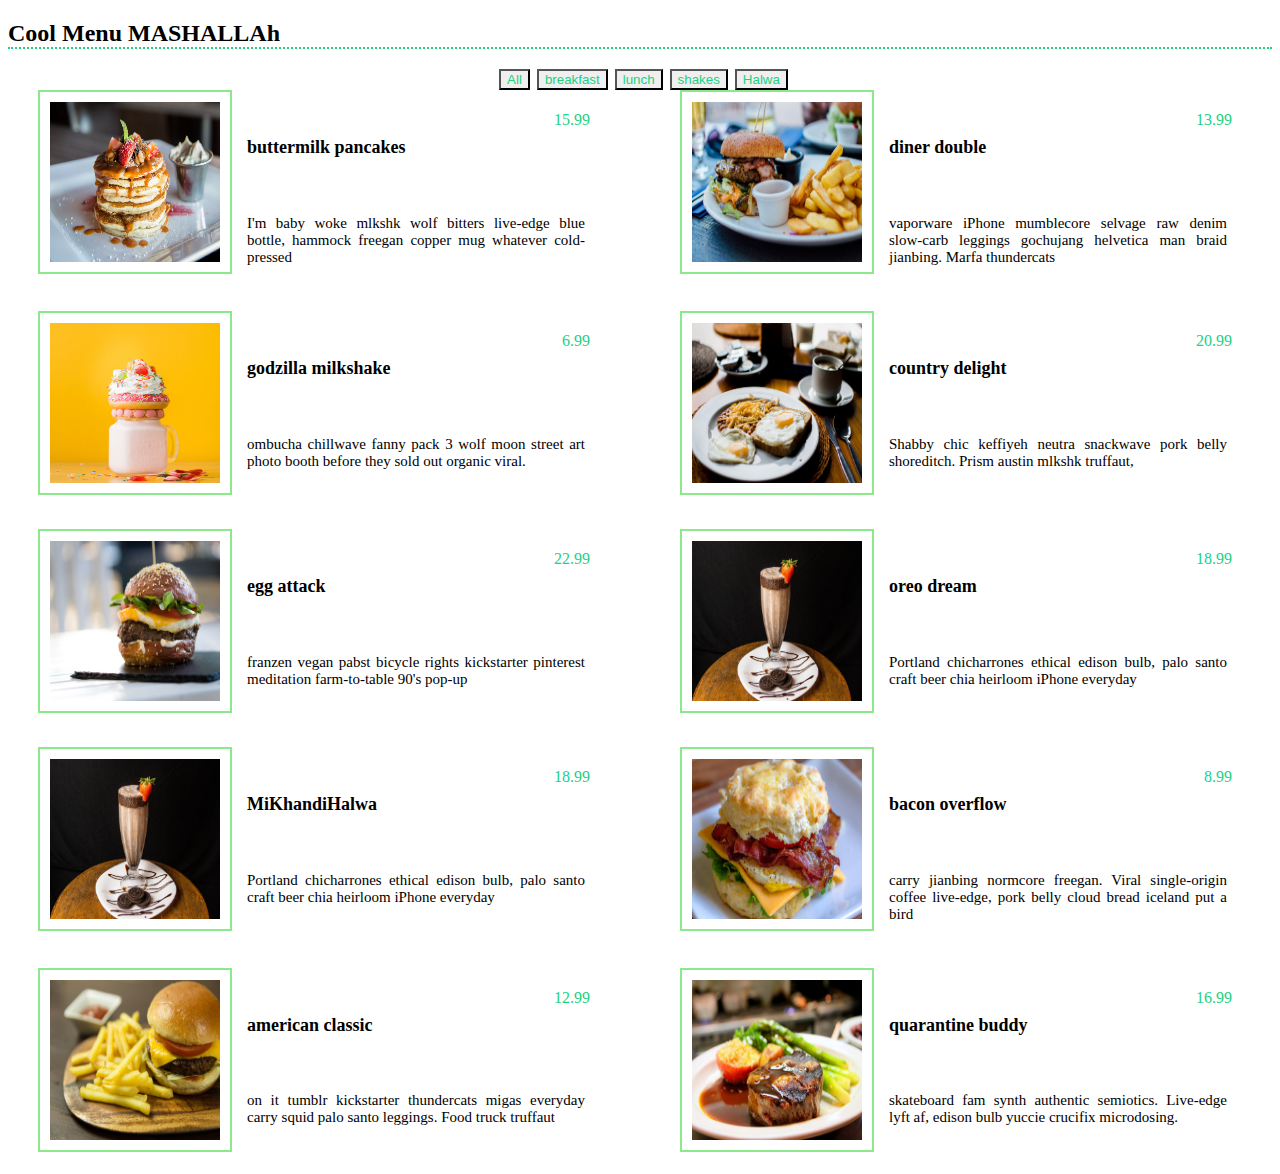
<file: index.html>
<!DOCTYPE html>
<html lang="en">
<head>
    <meta charset="UTF-8">
    <meta http-equiv="X-UA-Compatible" content="IE=edge">
    <meta name="viewport" content="width=device-width, initial-scale=1.0">
    <link href="https://cdn.jsdelivr.net/npm/bootstrap@5.0.2/dist/css/bootstrap.min.css" rel="stylesheet" integrity="sha384-EVSTQN3/azprG1Anm3QDgpJLIm9Nao0Yz1ztcQTwFspd3yD65VohhpuuCOmLASjC" crossorigin="anonymous"><link href="https://cdn.jsdelivr.net/npm/bootstrap@5.0.2/dist/css/bootstrap.min.css" rel="stylesheet" integrity="sha384-EVSTQN3/azprG1Anm3QDgpJLIm9Nao0Yz1ztcQTwFspd3yD65VohhpuuCOmLASjC" crossorigin="anonymous">
    <link href="./Menu.css" rel="stylesheet">
    <title>SuperbMenu</title>
</head>
<body>
    <section class="menu-exterior">
        <h2 class="text-center top-header">Cool Menu MASHALLAh</h2>
        <div class="underline"></div>
        <div class="list-container menu-links">

            <!-- commented these btns because we get it from javascript by return and back tick
            when we scroll individual items.. it is helpful to return all the items which we defined -->

            <!-- <ul class="menu-links">
                
                <li><button class="btn all btn-light" data-where='all'> 
                    <a href="#">All</a>
                </button></li>
                <li><button class="btn breakfast btn-light" data-where='breakfast'> <a href="#">Breakfast</a></button></li>
                <li><button class="btn lunch btn-light" data-where='lunch'> <a href="#">Lunch</a></button></li>
                <li><button class="btn shakes btn-light" data-where='shakes'> <a href="#">Shakes</a></button></li>
             -->
            </ul> 
        </div>
        
        <div class="section-center">
           <article class="classical-menu">
                
                <div class="image-container">
                    <img src="./Images/item-3.jpeg" class="image" alt="first-item">
                </div>
                <div class="article-header">
                    <div class="title">
                            <h6 class="main-title">
                            Peanut Dreamy
                            </h6>
                            <p class="price"> $15.42 </p>
                    </div>
                    <div class="article-parag">
                        <p class="paragraph">
                            Lorem ipsum dolor sit amet consectetur adipisicing elit. 
                            Velit, deleniti fugiat distinctio ipsa ipsum placeat quisquam repellendus soluta?
                        </p>
                    </div>
                
                </div>
                
            </article>
            <!-- These items are defined by myself and it is not efficient way of coding because we will get these items by innerHtml since they are already in javascript so, we only
                need 1 article(above defined) which is used to return all the menu items...thus, we get all items by innerhtml from javascript using only 1 article.. it will make easier to get all the items within menu from javascript without creating all items by yourself and further loops and functions -->
            <!--
                
            <article class="classical-menu">
                
                <div class="image-container">
                    <img src="../Images/item-2.jpeg" class="image" alt="item-1">
                </div>
                <div class="article-header">
                    <div class="title">
                            <h6>
                            Peanut Dreamy
                            </h6>
                            <p> $15.42 </p>
                    </div>
                    <div class="article-parag">
                        <p class="paragraph">
                            Lorem ipsum dolor sit amet consectetur adipisicing elit. 
                            Velit, deleniti fugiat distinctio ipsa ipsum placeat quisquam repellendus soluta?

                        </p>
                    </div>
                
                </div>
                
            </article>

            

            <article class="classical-menu">
                
                <div class="image-container">
                    <img src="../Images/item-4.jpeg" class="image" alt="item-1">
                </div>
                <div class="article-header">
                    <div class="title">
                            <h6>
                            Peanut Dreamy
                            </h6>
                            <p> $15.42 </p>
                    </div>
                    <div class="article-parag">
                        <p class="paragraph">
                            Lorem ipsum dolor sit amet consectetur adipisicing elit. 
                            Velit, deleniti fugiat distinctio ipsa ipsum placeat quisquam repellendus soluta?

                        </p>
                    </div>
                
                </div>
                
            </article>

            

            <article class="classical-menu">
                
                <div class="image-container">
                    <img src="../Images/item-5.jpeg" class="image" alt="item-1">
                </div>
                <div class="article-header">
                    <div class="title">
                            <h6>
                            Peanut Dreamy
                            </h6>
                            <p> $15.42 </p>
                    </div>
                    <div class="article-parag">
                        <p class="paragraph">
                            Lorem ipsum dolor sit amet consectetur adipisicing elit. 
                            Velit, deleniti fugiat distinctio ipsa ipsum placeat quisquam repellendus soluta?
                           
                        </p>
                    </div>
                
                </div>
                
            </article>

           

            <article class="classical-menu">
                
                <div class="image-container">
                    <img src="../Images/item-6.jpeg" class="image" alt="item-1">
                </div>
                <div class="article-header">
                    <div class="title">
                            <h6>
                            Peanut Dreamy
                            </h6>
                            <p class="price"> $15.42 </p>
                    </div>
                    <div class="article-parag">
                        <p class="paragraph">
                            Lorem ipsum dolor sit amet consectetur adipisicing elit. 
                            Velit, deleniti fugiat distinctio ipsa ipsum placeat quisquam repellendus soluta?
             
                        </p>
                    </div>
                
                </div>
                
            </article>

           

            <article class="classical-menu">
                
                <div class="image-container">
                    <img src="../Images/item-7.jpeg" class="image" alt="item-1">
                </div>
                <div class="article-header">
                    <div class="title">
                            <h6>
                            Peanut Dreamy
                            </h6>
                            <p> $15.42 </p>
                    </div>
                    <div class="article-parag">
                        <p class="paragraph">
                            Lorem ipsum dolor sit amet consectetur adipisicing elit. 
                            Velit, deleniti fugiat distinctio ipsa ipsum placeat quisquam repellendus soluta?
                            
                        </p>
                    </div>
                
                </div>
                
            </article>
            

            <article class="classical-menu">
                
                <div class="image-container">
                    <img src="../Images/item-1.jpeg" class="image" alt="item-1">
                </div>
                <div class="article-header">
                    <div class="title">
                            <h6>
                            Peanut Dreamy
                            </h6>
                            <p> $15.42 </p>
                    </div>
                    <div class="article-parag">
                        <p class="paragraph">
                            Lorem ipsum dolor sit amet consectetur adipisicing elit. 
                            Velit, deleniti fugiat distinctio ipsa ipsum placeat quisquam repellendus soluta?
                 
                        </p>
                    </div>
                
                </div>
                
            </article>
           
            <article class="classical-menu">
                
                <div class="image-container">
                    <img src="../Images/item-8.jpeg" class="image" alt="item-1">
                </div>
                <div class="article-header">
                    <div class="title">
                            <h6>
                            Peanut Dreamy
                            </h6>
                            <p> $15.42 </p>
                    </div>
                    <div class="article-parag">
                        <p class="paragraph">
                            Lorem ipsum dolor sit amet consectetur adipisicing elit. 
                            Velit, deleniti fugiat distinctio ipsa ipsum placeat quisquam repellendus soluta?
                           
                        </p>
                    </div>
                
                </div>
                
            </article>
            
            <article class="classical-menu">
                
                <div class="image-container">
                    <img src="../Images/item-10.jpeg" class="image" alt="item-1">
                </div>
                <div class="article-header">
                    <div class="title">
                            <h6>
                            Peanut Dreamy
                            </h6>
                            <p> $15.42 </p>
                    </div>
                    <div class="article-parag">
                        <p class="paragraph">
                            Lorem ipsum dolor sit amet consectetur adipisicing elit. 
                            Velit, deleniti fugiat distinctio ipsa ipsum placeat quisquam repellendus soluta?
                       
                        </p>
                    </div>
                
                </div>
                
            </article> -->
        
    </section>

    <script src="./menu.js"></script>
</body>
</html>
</file>
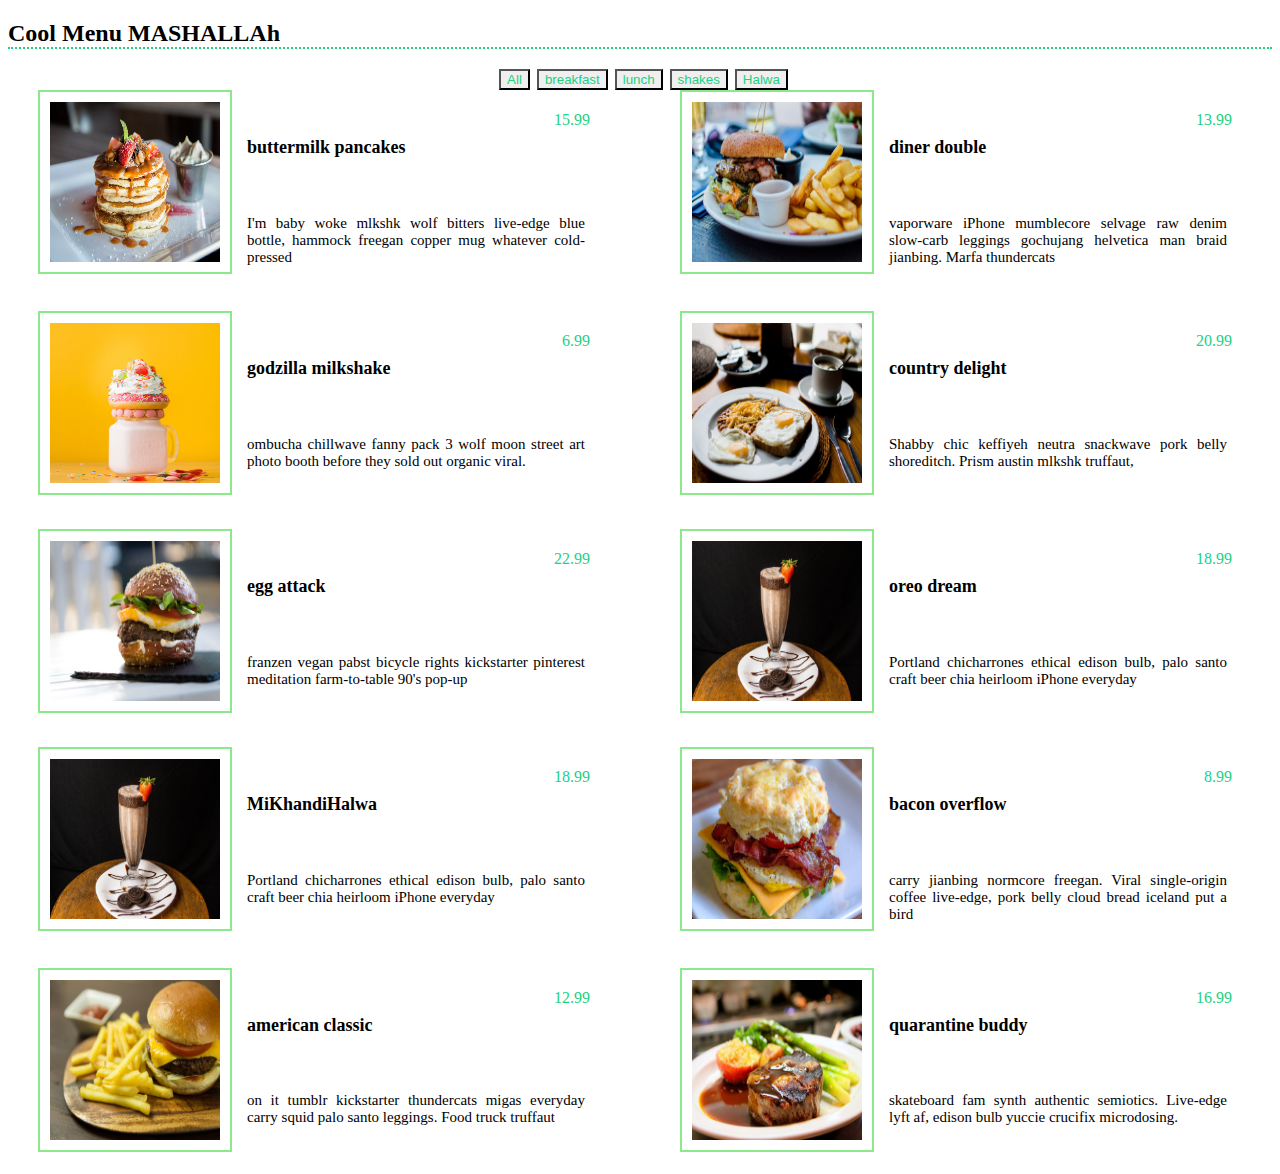
<file: Menu.html>
<!DOCTYPE html>
<html lang="en">
<head>
    <meta charset="UTF-8">
    <meta http-equiv="X-UA-Compatible" content="IE=edge">
    <meta name="viewport" content="width=device-width, initial-scale=1.0">
    <link href="https://cdn.jsdelivr.net/npm/bootstrap@5.0.2/dist/css/bootstrap.min.css" rel="stylesheet" integrity="sha384-EVSTQN3/azprG1Anm3QDgpJLIm9Nao0Yz1ztcQTwFspd3yD65VohhpuuCOmLASjC" crossorigin="anonymous"><link href="https://cdn.jsdelivr.net/npm/bootstrap@5.0.2/dist/css/bootstrap.min.css" rel="stylesheet" integrity="sha384-EVSTQN3/azprG1Anm3QDgpJLIm9Nao0Yz1ztcQTwFspd3yD65VohhpuuCOmLASjC" crossorigin="anonymous">
    <link href="./Menu.css" rel="stylesheet">
    <title>SuperbMenu</title>
</head>
<body>
    <section class="menu-exterior">
        <h2 class="text-center top-header">Cool Menu MASHALLAh</h2>
        <div class="underline"></div>
        <div class="list-container menu-links">

            <!-- commented these btns because we get it from javascript by return and back tick
            when we scroll individual items.. it is helpful to return all the items which we defined -->

            <!-- <ul class="menu-links">
                
                <li><button class="btn all btn-light" data-where='all'> 
                    <a href="#">All</a>
                </button></li>
                <li><button class="btn breakfast btn-light" data-where='breakfast'> <a href="#">Breakfast</a></button></li>
                <li><button class="btn lunch btn-light" data-where='lunch'> <a href="#">Lunch</a></button></li>
                <li><button class="btn shakes btn-light" data-where='shakes'> <a href="#">Shakes</a></button></li>
             -->
            </ul> 
        </div>
        
        <div class="section-center">
           <article class="classical-menu">
                
                <div class="image-container">
                    <img src="./Images/item-3.jpeg" class="image" alt="first-item">
                </div>
                <div class="article-header">
                    <div class="title">
                            <h6 class="main-title">
                            Peanut Dreamy
                            </h6>
                            <p class="price"> $15.42 </p>
                    </div>
                    <div class="article-parag">
                        <p class="paragraph">
                            Lorem ipsum dolor sit amet consectetur adipisicing elit. 
                            Velit, deleniti fugiat distinctio ipsa ipsum placeat quisquam repellendus soluta?
                        </p>
                    </div>
                
                </div>
                
            </article>
            <!-- These items are defined by myself and it is not efficient way of coding because we will get these items by innerHtml since they are already in javascript so, we only
                need 1 article(above defined) which is used to return all the menu items...thus, we get all items by innerhtml from javascript using only 1 article.. it will make easier to get all the items within menu from javascript without creating all items by yourself and further loops and functions -->
            <!--
                
            <article class="classical-menu">
                
                <div class="image-container">
                    <img src="../Images/item-2.jpeg" class="image" alt="item-1">
                </div>
                <div class="article-header">
                    <div class="title">
                            <h6>
                            Peanut Dreamy
                            </h6>
                            <p> $15.42 </p>
                    </div>
                    <div class="article-parag">
                        <p class="paragraph">
                            Lorem ipsum dolor sit amet consectetur adipisicing elit. 
                            Velit, deleniti fugiat distinctio ipsa ipsum placeat quisquam repellendus soluta?

                        </p>
                    </div>
                
                </div>
                
            </article>

            

            <article class="classical-menu">
                
                <div class="image-container">
                    <img src="../Images/item-4.jpeg" class="image" alt="item-1">
                </div>
                <div class="article-header">
                    <div class="title">
                            <h6>
                            Peanut Dreamy
                            </h6>
                            <p> $15.42 </p>
                    </div>
                    <div class="article-parag">
                        <p class="paragraph">
                            Lorem ipsum dolor sit amet consectetur adipisicing elit. 
                            Velit, deleniti fugiat distinctio ipsa ipsum placeat quisquam repellendus soluta?

                        </p>
                    </div>
                
                </div>
                
            </article>

            

            <article class="classical-menu">
                
                <div class="image-container">
                    <img src="../Images/item-5.jpeg" class="image" alt="item-1">
                </div>
                <div class="article-header">
                    <div class="title">
                            <h6>
                            Peanut Dreamy
                            </h6>
                            <p> $15.42 </p>
                    </div>
                    <div class="article-parag">
                        <p class="paragraph">
                            Lorem ipsum dolor sit amet consectetur adipisicing elit. 
                            Velit, deleniti fugiat distinctio ipsa ipsum placeat quisquam repellendus soluta?
                           
                        </p>
                    </div>
                
                </div>
                
            </article>

           

            <article class="classical-menu">
                
                <div class="image-container">
                    <img src="../Images/item-6.jpeg" class="image" alt="item-1">
                </div>
                <div class="article-header">
                    <div class="title">
                            <h6>
                            Peanut Dreamy
                            </h6>
                            <p class="price"> $15.42 </p>
                    </div>
                    <div class="article-parag">
                        <p class="paragraph">
                            Lorem ipsum dolor sit amet consectetur adipisicing elit. 
                            Velit, deleniti fugiat distinctio ipsa ipsum placeat quisquam repellendus soluta?
             
                        </p>
                    </div>
                
                </div>
                
            </article>

           

            <article class="classical-menu">
                
                <div class="image-container">
                    <img src="../Images/item-7.jpeg" class="image" alt="item-1">
                </div>
                <div class="article-header">
                    <div class="title">
                            <h6>
                            Peanut Dreamy
                            </h6>
                            <p> $15.42 </p>
                    </div>
                    <div class="article-parag">
                        <p class="paragraph">
                            Lorem ipsum dolor sit amet consectetur adipisicing elit. 
                            Velit, deleniti fugiat distinctio ipsa ipsum placeat quisquam repellendus soluta?
                            
                        </p>
                    </div>
                
                </div>
                
            </article>
            

            <article class="classical-menu">
                
                <div class="image-container">
                    <img src="../Images/item-1.jpeg" class="image" alt="item-1">
                </div>
                <div class="article-header">
                    <div class="title">
                            <h6>
                            Peanut Dreamy
                            </h6>
                            <p> $15.42 </p>
                    </div>
                    <div class="article-parag">
                        <p class="paragraph">
                            Lorem ipsum dolor sit amet consectetur adipisicing elit. 
                            Velit, deleniti fugiat distinctio ipsa ipsum placeat quisquam repellendus soluta?
                 
                        </p>
                    </div>
                
                </div>
                
            </article>
           
            <article class="classical-menu">
                
                <div class="image-container">
                    <img src="../Images/item-8.jpeg" class="image" alt="item-1">
                </div>
                <div class="article-header">
                    <div class="title">
                            <h6>
                            Peanut Dreamy
                            </h6>
                            <p> $15.42 </p>
                    </div>
                    <div class="article-parag">
                        <p class="paragraph">
                            Lorem ipsum dolor sit amet consectetur adipisicing elit. 
                            Velit, deleniti fugiat distinctio ipsa ipsum placeat quisquam repellendus soluta?
                           
                        </p>
                    </div>
                
                </div>
                
            </article>
            
            <article class="classical-menu">
                
                <div class="image-container">
                    <img src="../Images/item-10.jpeg" class="image" alt="item-1">
                </div>
                <div class="article-header">
                    <div class="title">
                            <h6>
                            Peanut Dreamy
                            </h6>
                            <p> $15.42 </p>
                    </div>
                    <div class="article-parag">
                        <p class="paragraph">
                            Lorem ipsum dolor sit amet consectetur adipisicing elit. 
                            Velit, deleniti fugiat distinctio ipsa ipsum placeat quisquam repellendus soluta?
                       
                        </p>
                    </div>
                
                </div>
                
            </article> -->
        
    </section>

    <script src="./menu.js"></script>
</body>
</html>
</file>
<file: Menu.css>
.top-header{
    border-bottom: 2px dotted #22d17f;
    
}
/*  Menus and external links + unordered list code */
.list-container> li a{
    text-decoration: none;
    color:#22d17f;                                                                                                                                               
}
@media only screen and (max-width:470px){
    .list-container> li .btn{
        font-size:14px;
    }
}
li{
    padding-left: 7px;
    /* border: 2px solid black; */
    
}
.menu-links,.ref{
    display:flex;
    justify-content: center;
    align-items:center;
    list-style:none;
}
/* .list-container{
    display:flex;
    justify-content: center;
    align-items:center;
} */
.btn-light{
    border-color:black
}
.btn-light:hover{
    border-color:black;
    background-color:#c9ecdc;

}
/* You can also change the color of text when hovering by applying hover on anchor 
.list-container .menu-links > li a:hover{
    color:white
} */


/* ***** Section Center the Articles holder ***** */

.section-center{
    display:grid;
    grid-template-columns: repeat(auto-fill, minmax(300px, 2fr));
    grid-gap:20px;
}

@media only screen and (min-width:950px){
    .section-center{
        display:grid;
        grid-template-columns:repeat(auto-fill,minmax(450px,2fr));
        grid-gap:20px;
    }

}
/* ******Main Section And ARTICLE******  */



.classical-menu{
    display:flex;
    justify-content: space-around;
    padding:0 30px;
    /* border:2px solid rgb(139, 233, 139); */
    margin-bottom:10px;
}

/* Image styling */
/* .image-container{
    border:2px solid green;
   
} */
.image{
    /* float:left; */
    /* display:block;
    margin-right:auto;
    margin-left:0; */
    padding:10px;
    width:170px;
    height:160px;
    border:2px solid rgb(139, 233, 139);
    
}

/* Article header styling */
.title{
    display:flex;
    justify-content:space-between;
    margin-left:15px;
    margin-top:5px;
    margin-right:10px
}


@media only screen and (min-width:638px) and (max-width:900px){
    .article-header > .title, h6,
    .article-header .paragraph{
        padding:0 0 0 10px;
        font-size:12px;
    }
    .classical-menu{
        padding:0 10px;
    }
}
.article-header > .title>.price{
    color:#22d17f 
}

h6{
    font-size:18px;
    font-family:serif;
    font-weight:bold;

}


/* Paragraph */
.paragraph{
    font-size: 15px;
    padding:0 15px;
}
.paragraph{
    text-align:justify;
    text-justify:inter-character;
    font-family:serif   
}
</file>
